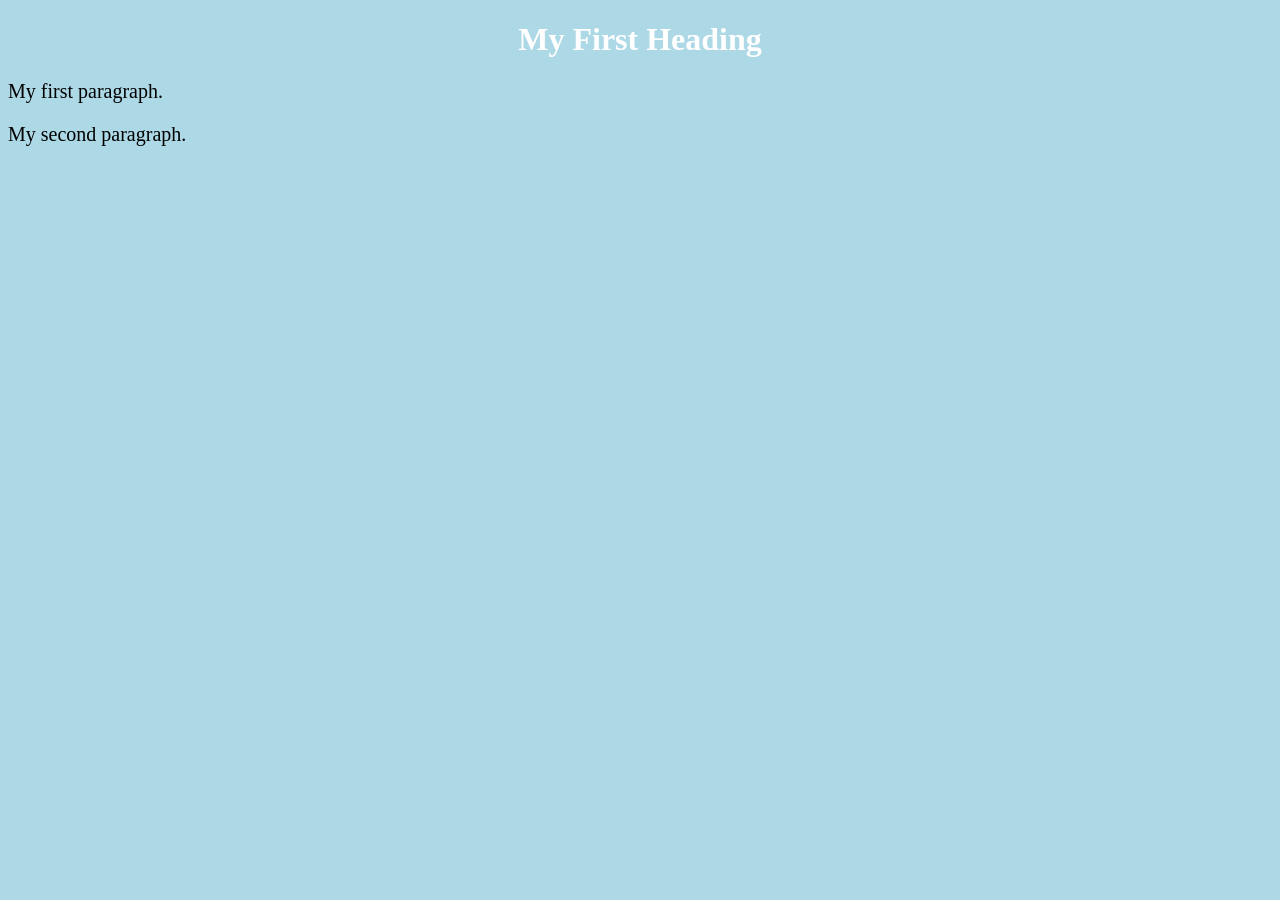
<file: index.html>
<!DOCTYPE html>
<html>
<head>
	<title>Page title</title>
	<link rel="stylesheet" href="styles.css">
</head>
<body>
        <h1>My First Heading</h1>
        <p>My first paragraph.</p>
	<p>My second paragraph.</p>

</body> 
</html>
</file>
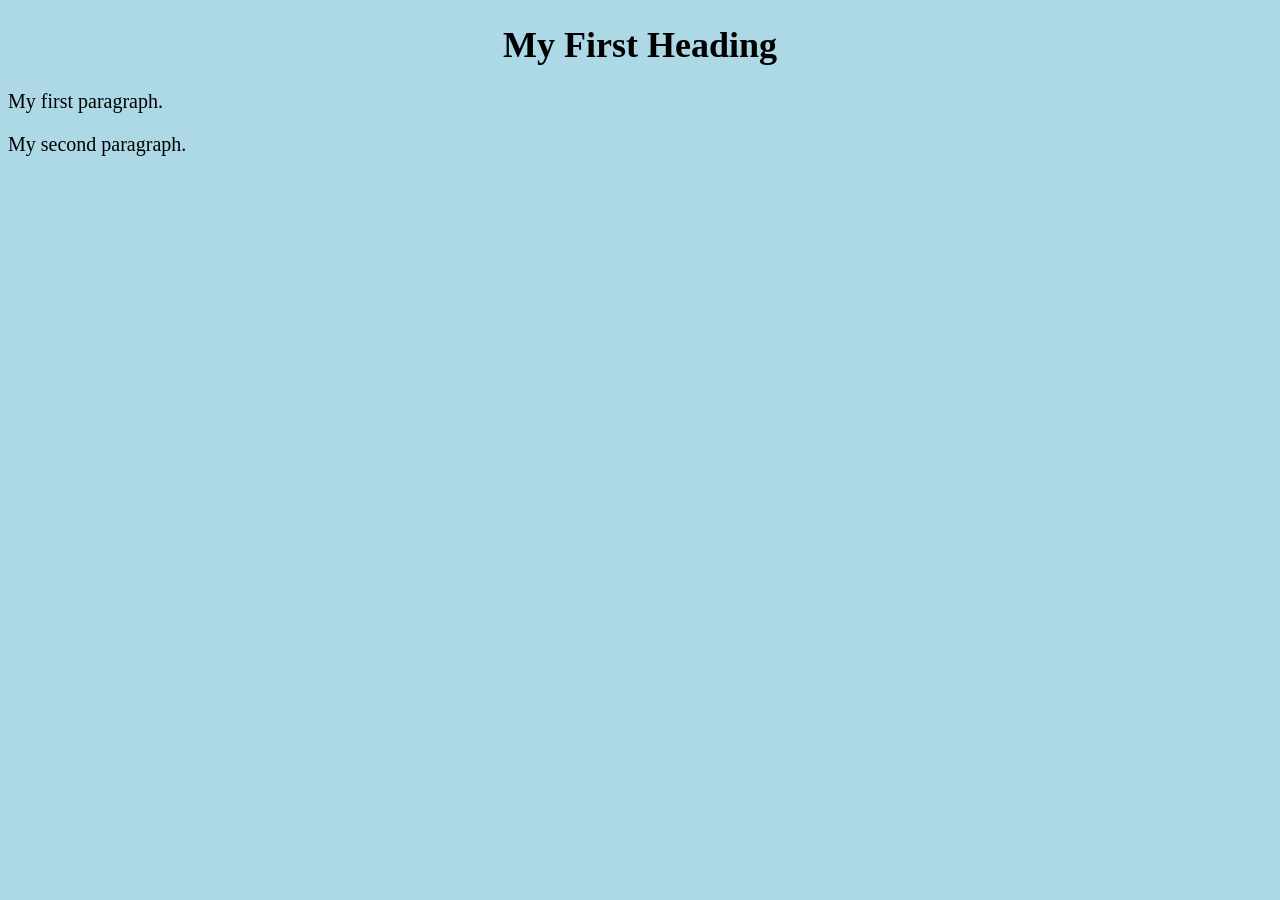
<file: web_pages/index.html>
<!DOCTYPE html>
<html>
<head>
	<title>Page title</title>
	<link rel="stylesheet" href="/css/styles.css">
</head>
<body>
        <h1>My First Heading</h1>
        <p>My first paragraph.</p>
	<p>My second paragraph.</p>

</body> 
</html>
</file>
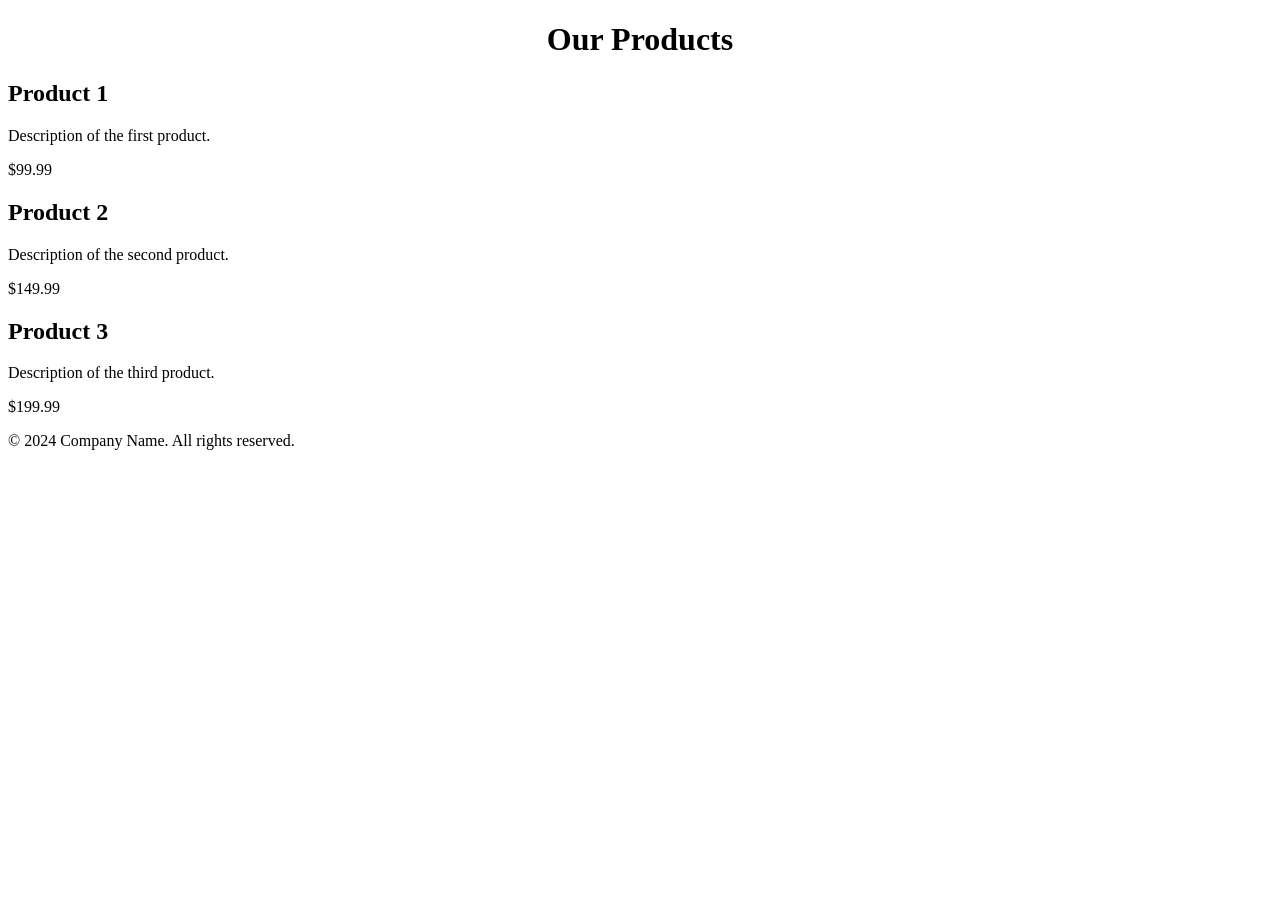
<file: catalog.html>
<!DOCTYPE html>
<html lang="en">
<head>
    <meta charset="UTF-8">
    <meta name="viewport" content="width=device-width, initial-scale=1.0">
    <title>Product Page - Company Name</title>
</head>
<body>
    <header>
        <h1 style="text-align: center;">Our Products</h1>
    </header>
    <main>
        <section class="product">
            <h2>Product 1</h2>
            <p>Description of the first product.</p>
            <p class="price">$99.99</p>
        </section>
        <section class="product">
            <h2>Product 2</h2>
            <p>Description of the second product.</p>
            <p class="price">$149.99</p>
        </section>
        <section class="product">
            <h2>Product 3</h2>
            <p>Description of the third product.</p>
            <p class="price">$199.99</p>
        </section>
    </main>
    <footer>
        <p>&copy; 2024 Company Name. All rights reserved.</p>
    </footer>
</body>
</html>
</file>
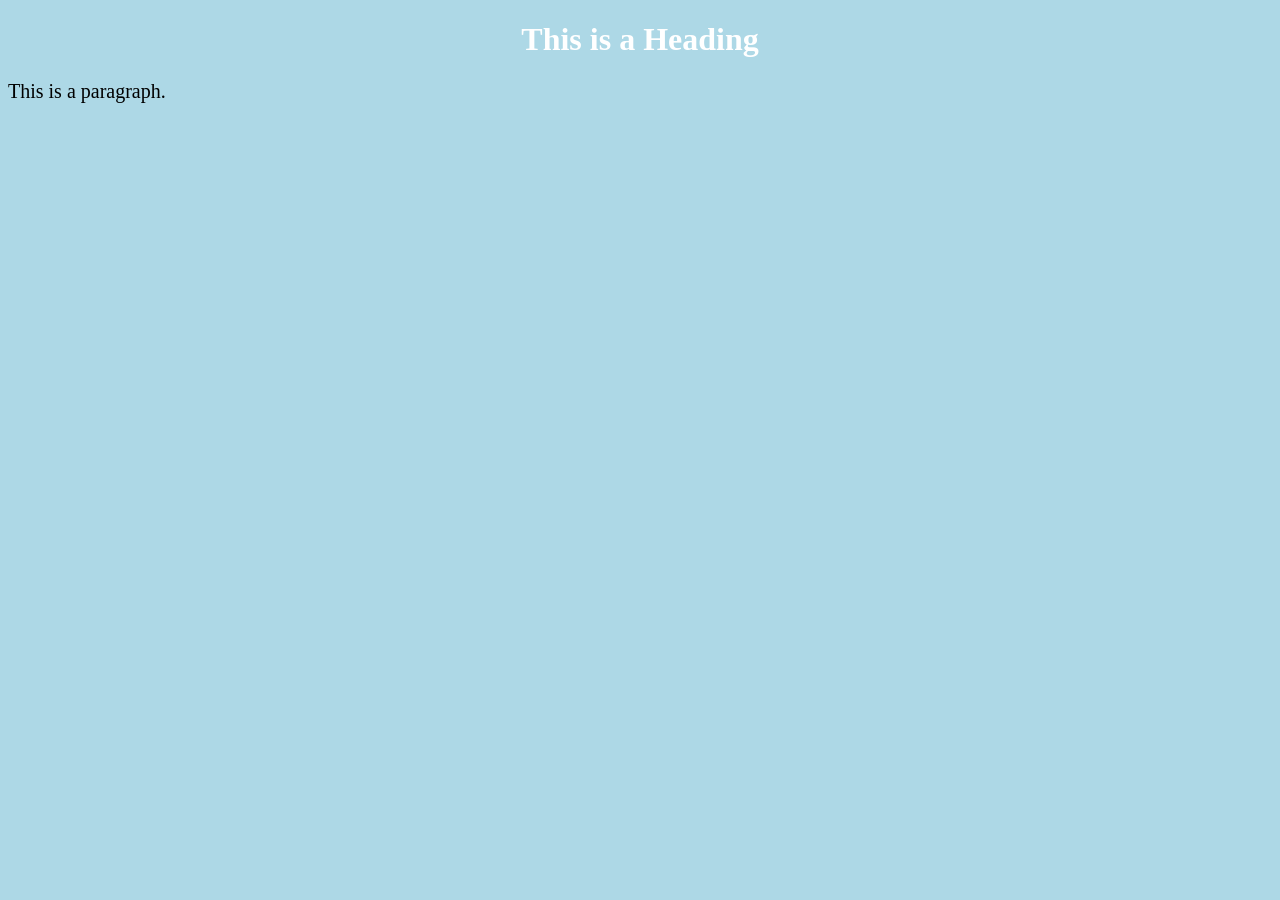
<file: page2.html>
<!DOCTYPE html>
<html>
        <head>
                <title>Page Title</title>
		<link rel="stylesheet" href="styles.css">
	</head>
<body>

        <h1>This is a Heading</h1>
        <p>This is a paragraph.</p>

</body>
</html>
</file>
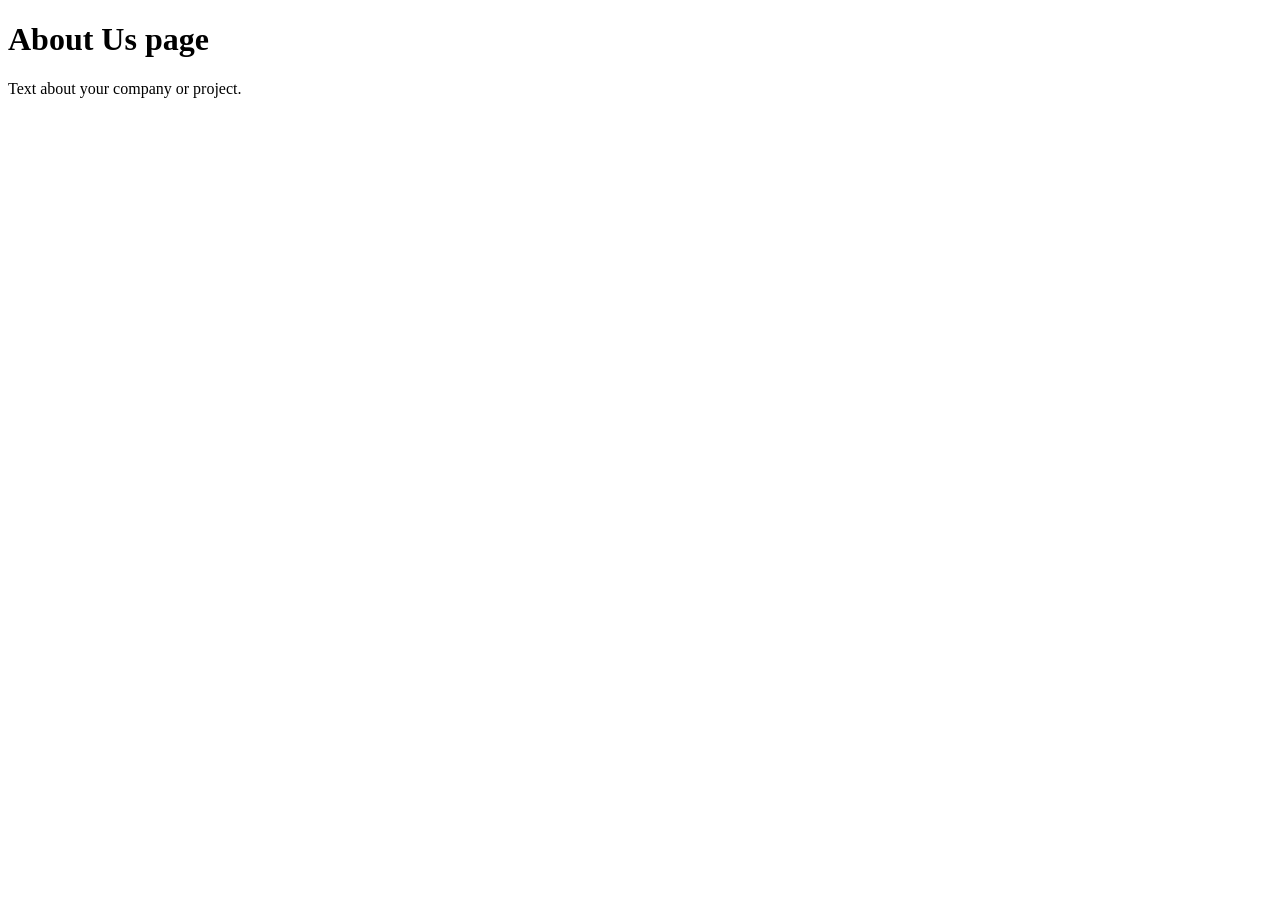
<file: web_pages/about.html>
<!DOCTYPE html>
<html lang="en">
<head>
    <meta charset="UTF-8">
    <meta name="viewport" content="width=device-width, initial-scale=1.0">
    <title>About Us - Company Name</title>
</head>
<body>
    <h1>About Us page</h1>
    <p>Text about your company or project.</p>
</body>
</html>
</file>
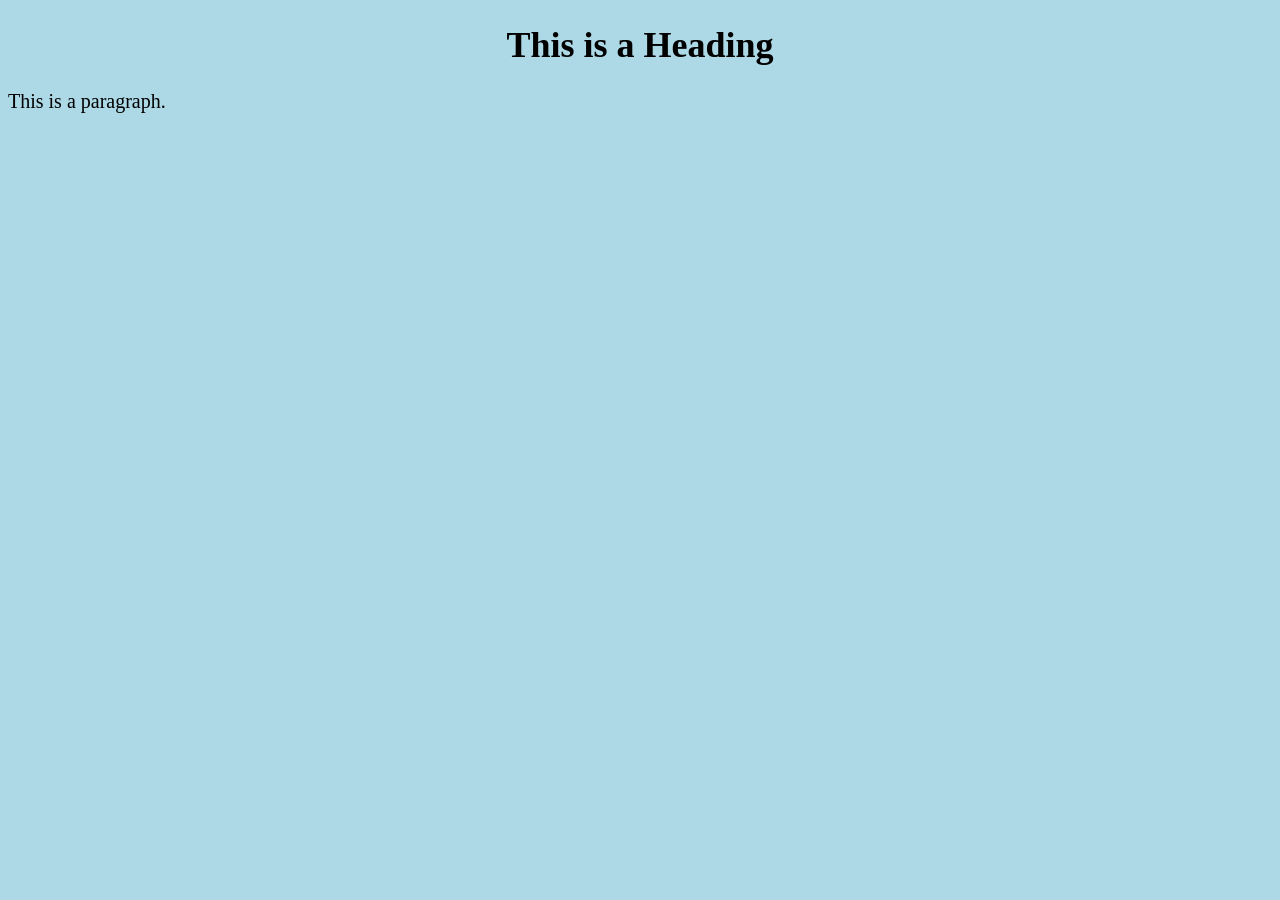
<file: web_pages/cart.html>
<!DOCTYPE html>
<html>
        <head>
                <title>Page Title</title>
		<link rel="stylesheet" href="/css/styles.css">
	</head>
<body>

        <h1>This is a Heading</h1>
        <p>This is a paragraph.</p>

</body>
</html>
</file>
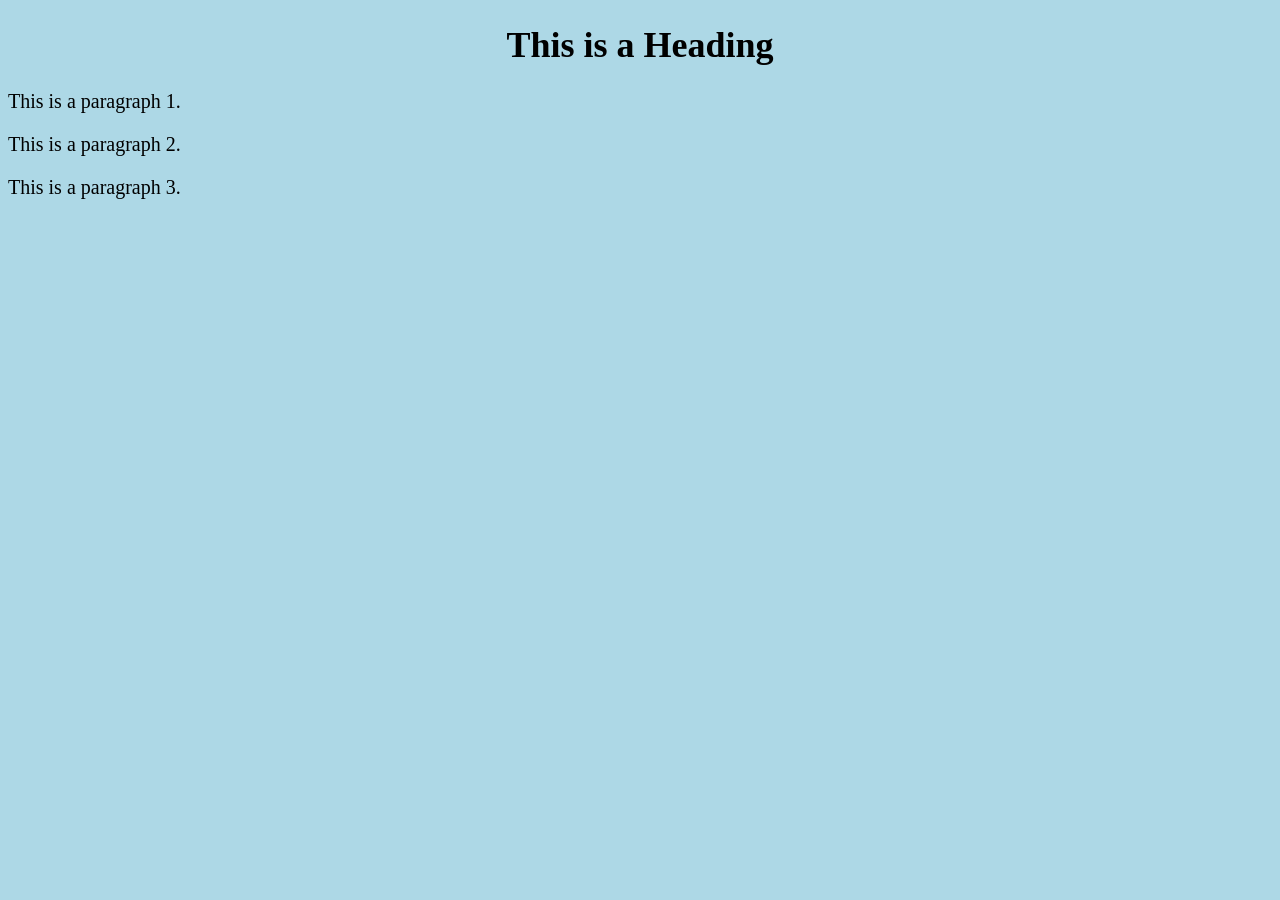
<file: web_pages/page2.html>
<!DOCTYPE html>
<html>
        <head>
                <title>Page Title</title>
		<link rel="stylesheet" href="/css/styles.css">
	</head>
<body>

        <h1>This is a Heading</h1>
        <p>This is a paragraph 1.</p>
	<p>This is a paragraph 2.</p>
	<p>This is a paragraph 3.</p>
</body>
</html>
</file>
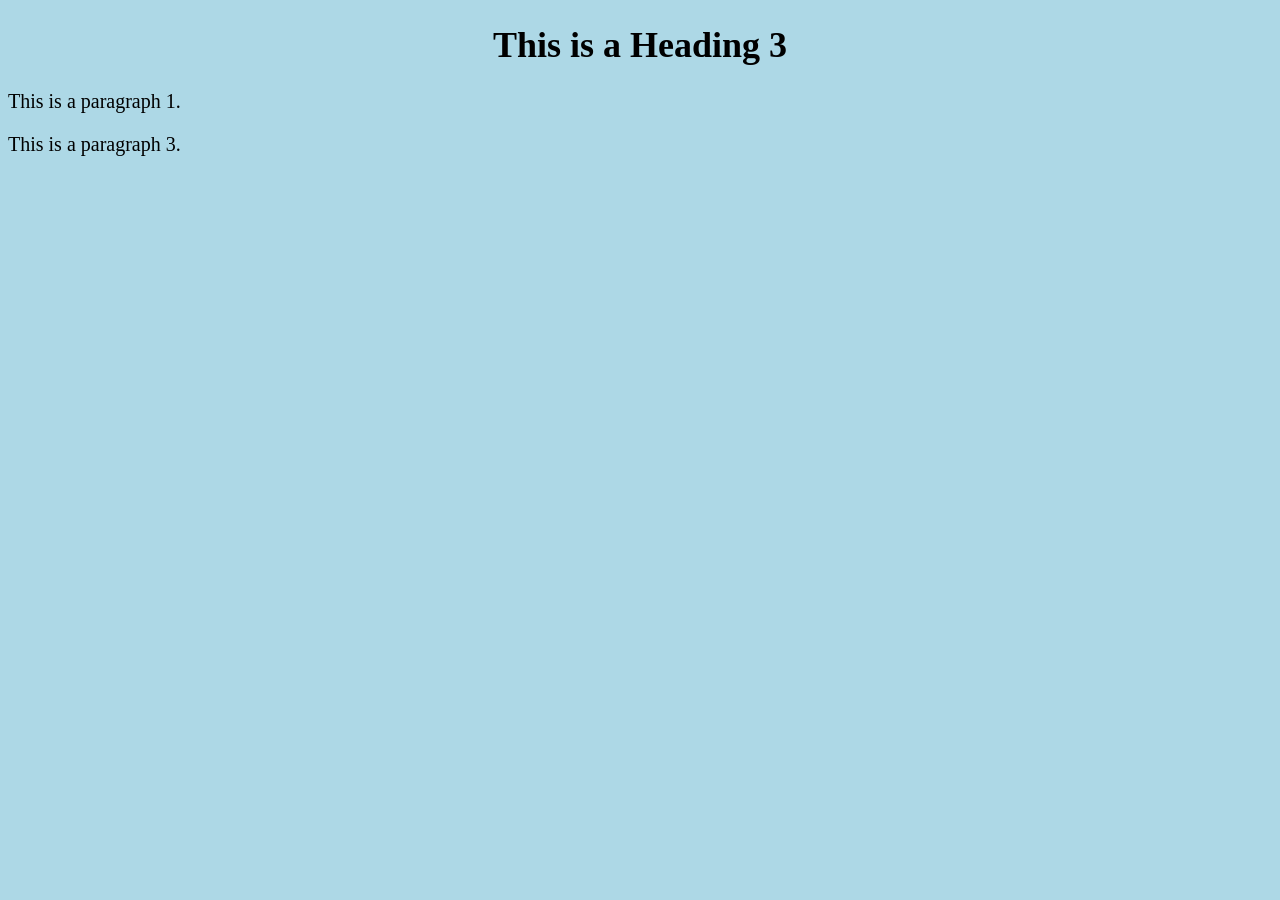
<file: web_pages/page3.html>
<!DOCTYPE html>
<html>
        <head>
                <title>Page Title 3</title>
		<link rel="stylesheet" href="/css/styles.css">
	</head>
<body>

        <h1>This is a Heading 3</h1>
        <p>This is a paragraph 1.</p>	
	<p>This is a paragraph 3.</p>
</body>
</html>
</file>
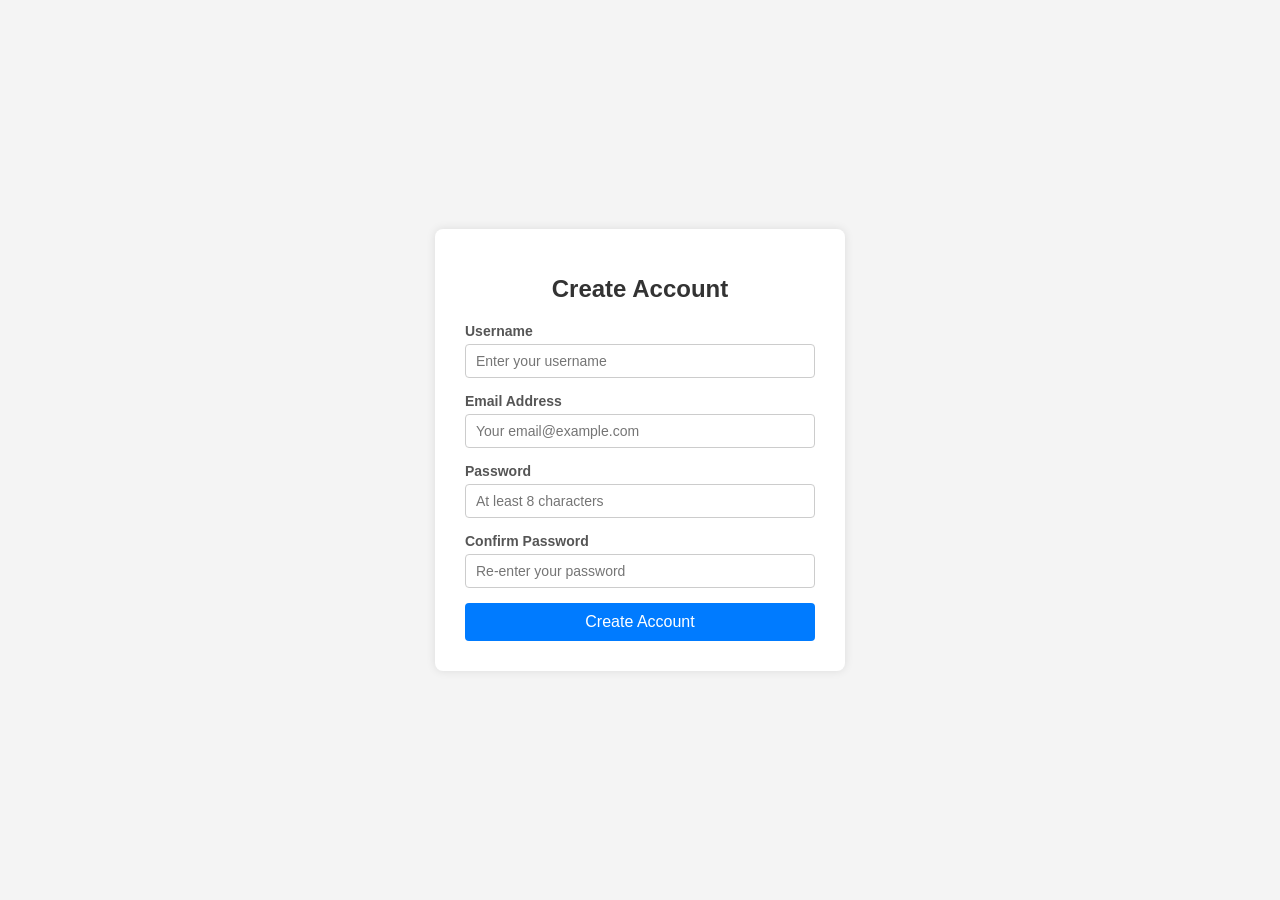
<file: web_pages/registaer.html>
<!DOCTYPE html>
<html lang="en">
<head>
    <meta charset="UTF-8">
    <meta name="viewport" content="width=device-width, initial-scale=1.0">
    <title>User Registration</title>
<style>
    body {
        font-family: Arial, sans-serif;
        background: #f4f4f4;
        display: flex;
        justify-content: center;
        align-items: center;
        height: 100vh;
        margin: 0;
    }
    .registration-container {
        background: white;
        padding: 30px;
        border-radius: 8px;
        box-shadow: 0 0 10px rgba(0,0,0,0.1);
        width: 350px;
    }
    h1 {
        text-align: center;
        color: #333;
        font-size: 24px;
        margin-bottom: 20px;
    }
    .form-group {
        margin-bottom: 15px;
    }
    label {
        display: block;
        font-weight: bold;
        margin-bottom: 5px;
        color: #555;
        font-size: 14px;
    }
    input {
        width: 100%;
        padding: 8px 10px;
        border: 1px solid #ccc;
        border-radius: 4px;
        font-size: 14px;
        box-sizing: border-box;
    }
    input:focus {
        outline: none;
        border-color: #007bff;
    }
    button {
        width: 100%;
        padding: 10px;
        background: #007bff;
        color: white;
        border: none;
        border-radius: 4px;
        font-size: 16px;
        cursor: pointer;
    }
    button:hover {
        background: #0056b3;
    }
</style>
</head>
<body>
    <main class="registration-container">
    <h1>Create Account</h1>
    <form action="/register" method="POST" novalidate>
    <div class="form-group">
    <label for="username">Username</label>
    <input type="text" id="username" name="username" required placeholder="Enter your username">
    </div>
    <div class="form-group">
    <label for="email">Email Address</label>
    <input type="email" id="email" name="email" required placeholder="Your email@example.com">
    </div>
    <div class="form-group">
    <label for="password">Password</label>
    <input type="password" id="password" name="password" required placeholder="At least 8 characters" minlength="8">
    </div>
    <div class="form-group">
    <label for="confirm-password">Confirm Password</label>
    <input type="password" id="confirm-password" name="confirm-password" placeholder="Re-enter your password">
    </div>
    <button type="submit">Create Account</button>
    </form>
    </main>
</body>
</html>
</file>
<file: styles.css>
body {
	background-color: lightblue;
}

h1 {
	color: white;
        text-align: center;
}

p {
        font-family: verdana;
        font-size: 20px;
}
</file>
<file: css/styles.css>
body {
	background-color: lightblue;
}

h1 {
	color: black;
        text-align: center;
	font-size: 36px;
}

p {
        font-family: verdana;
        font-size: 20px;
}
</file>
